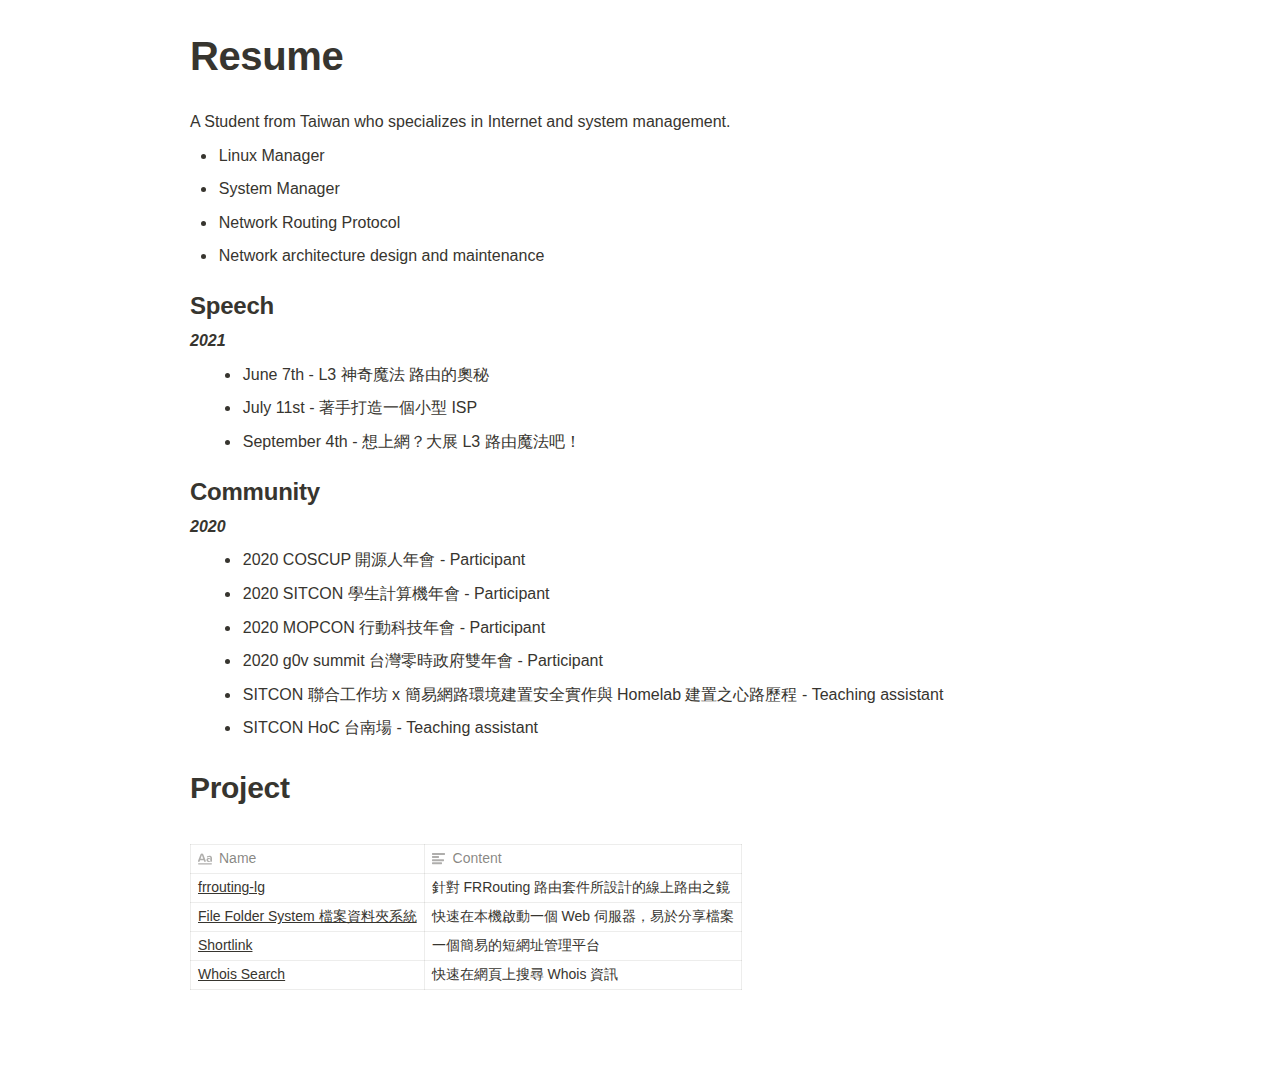
<file: static/steveyi_cv.html>
<html><head><meta http-equiv="Content-Type" content="text/html; charset=utf-8"/><title>Resume</title><style>
/* cspell:disable-file */
/* webkit printing magic: print all background colors */
html {
	-webkit-print-color-adjust: exact;
}
* {
	box-sizing: border-box;
	-webkit-print-color-adjust: exact;
}

html,
body {
	margin: 0;
	padding: 0;
}
@media only screen {
	body {
		margin: 2em auto;
		max-width: 900px;
		color: rgb(55, 53, 47);
	}
}

body {
	line-height: 1.5;
	white-space: pre-wrap;
}

a,
a.visited {
	color: inherit;
	text-decoration: underline;
}

.pdf-relative-link-path {
	font-size: 80%;
	color: #444;
}

h1,
h2,
h3 {
	letter-spacing: -0.01em;
	line-height: 1.2;
	font-weight: 600;
	margin-bottom: 0;
}

.page-title {
	font-size: 2.5rem;
	font-weight: 700;
	margin-top: 0;
	margin-bottom: 0.75em;
}

h1 {
	font-size: 1.875rem;
	margin-top: 1.875rem;
}

h2 {
	font-size: 1.5rem;
	margin-top: 1.5rem;
}

h3 {
	font-size: 1.25rem;
	margin-top: 1.25rem;
}

.source {
	border: 1px solid #ddd;
	border-radius: 3px;
	padding: 1.5em;
	word-break: break-all;
}

.callout {
	border-radius: 3px;
	padding: 1rem;
}

figure {
	margin: 1.25em 0;
	page-break-inside: avoid;
}

figcaption {
	opacity: 0.5;
	font-size: 85%;
	margin-top: 0.5em;
}

mark {
	background-color: transparent;
}

.indented {
	padding-left: 1.5em;
}

hr {
	background: transparent;
	display: block;
	width: 100%;
	height: 1px;
	visibility: visible;
	border: none;
	border-bottom: 1px solid rgba(55, 53, 47, 0.09);
}

img {
	max-width: 100%;
}

@media only print {
	img {
		max-height: 100vh;
		object-fit: contain;
	}
}

@page {
	margin: 1in;
}

.collection-content {
	font-size: 0.875rem;
}

.column-list {
	display: flex;
	justify-content: space-between;
}

.column {
	padding: 0 1em;
}

.column:first-child {
	padding-left: 0;
}

.column:last-child {
	padding-right: 0;
}

.table_of_contents-item {
	display: block;
	font-size: 0.875rem;
	line-height: 1.3;
	padding: 0.125rem;
}

.table_of_contents-indent-1 {
	margin-left: 1.5rem;
}

.table_of_contents-indent-2 {
	margin-left: 3rem;
}

.table_of_contents-indent-3 {
	margin-left: 4.5rem;
}

.table_of_contents-link {
	text-decoration: none;
	opacity: 0.7;
	border-bottom: 1px solid rgba(55, 53, 47, 0.18);
}

table,
th,
td {
	border: 1px solid rgba(55, 53, 47, 0.09);
	border-collapse: collapse;
}

table {
	border-left: none;
	border-right: none;
}

th,
td {
	font-weight: normal;
	padding: 0.25em 0.5em;
	line-height: 1.5;
	min-height: 1.5em;
	text-align: left;
}

th {
	color: rgba(55, 53, 47, 0.6);
}

ol,
ul {
	margin: 0;
	margin-block-start: 0.6em;
	margin-block-end: 0.6em;
}

li > ol:first-child,
li > ul:first-child {
	margin-block-start: 0.6em;
}

ul > li {
	list-style: disc;
}

ul.to-do-list {
	text-indent: -1.7em;
}

ul.to-do-list > li {
	list-style: none;
}

.to-do-children-checked {
	text-decoration: line-through;
	opacity: 0.375;
}

ul.toggle > li {
	list-style: none;
}

ul {
	padding-inline-start: 1.7em;
}

ul > li {
	padding-left: 0.1em;
}

ol {
	padding-inline-start: 1.6em;
}

ol > li {
	padding-left: 0.2em;
}

.mono ol {
	padding-inline-start: 2em;
}

.mono ol > li {
	text-indent: -0.4em;
}

.toggle {
	padding-inline-start: 0em;
	list-style-type: none;
}

/* Indent toggle children */
.toggle > li > details {
	padding-left: 1.7em;
}

.toggle > li > details > summary {
	margin-left: -1.1em;
}

.selected-value {
	display: inline-block;
	padding: 0 0.5em;
	background: rgba(206, 205, 202, 0.5);
	border-radius: 3px;
	margin-right: 0.5em;
	margin-top: 0.3em;
	margin-bottom: 0.3em;
	white-space: nowrap;
}

.collection-title {
	display: inline-block;
	margin-right: 1em;
}

time {
	opacity: 0.5;
}

.icon {
	display: inline-block;
	max-width: 1.2em;
	max-height: 1.2em;
	text-decoration: none;
	vertical-align: text-bottom;
	margin-right: 0.5em;
}

img.icon {
	border-radius: 3px;
}

.user-icon {
	width: 1.5em;
	height: 1.5em;
	border-radius: 100%;
	margin-right: 0.5rem;
}

.user-icon-inner {
	font-size: 0.8em;
}

.text-icon {
	border: 1px solid #000;
	text-align: center;
}

.page-cover-image {
	display: block;
	object-fit: cover;
	width: 100%;
	height: 30vh;
}

.page-header-icon {
	font-size: 3rem;
	margin-bottom: 1rem;
}

.page-header-icon-with-cover {
	margin-top: -0.72em;
	margin-left: 0.07em;
}

.page-header-icon img {
	border-radius: 3px;
}

.link-to-page {
	margin: 1em 0;
	padding: 0;
	border: none;
	font-weight: 500;
}

p > .user {
	opacity: 0.5;
}

td > .user,
td > time {
	white-space: nowrap;
}

input[type="checkbox"] {
	transform: scale(1.5);
	margin-right: 0.6em;
	vertical-align: middle;
}

p {
	margin-top: 0.5em;
	margin-bottom: 0.5em;
}

.image {
	border: none;
	margin: 1.5em 0;
	padding: 0;
	border-radius: 0;
	text-align: center;
}

.code,
code {
	background: rgba(135, 131, 120, 0.15);
	border-radius: 3px;
	padding: 0.2em 0.4em;
	border-radius: 3px;
	font-size: 85%;
	tab-size: 2;
}

code {
	color: #eb5757;
}

.code {
	padding: 1.5em 1em;
}

.code-wrap {
	white-space: pre-wrap;
	word-break: break-all;
}

.code > code {
	background: none;
	padding: 0;
	font-size: 100%;
	color: inherit;
}

blockquote {
	font-size: 1.25em;
	margin: 1em 0;
	padding-left: 1em;
	border-left: 3px solid rgb(55, 53, 47);
}

.bookmark {
	text-decoration: none;
	max-height: 8em;
	padding: 0;
	display: flex;
	width: 100%;
	align-items: stretch;
}

.bookmark-title {
	font-size: 0.85em;
	overflow: hidden;
	text-overflow: ellipsis;
	height: 1.75em;
	white-space: nowrap;
}

.bookmark-text {
	display: flex;
	flex-direction: column;
}

.bookmark-info {
	flex: 4 1 180px;
	padding: 12px 14px 14px;
	display: flex;
	flex-direction: column;
	justify-content: space-between;
}

.bookmark-image {
	width: 33%;
	flex: 1 1 180px;
	display: block;
	position: relative;
	object-fit: cover;
	border-radius: 1px;
}

.bookmark-description {
	color: rgba(55, 53, 47, 0.6);
	font-size: 0.75em;
	overflow: hidden;
	max-height: 4.5em;
	word-break: break-word;
}

.bookmark-href {
	font-size: 0.75em;
	margin-top: 0.25em;
}

.sans { font-family: ui-sans-serif, -apple-system, BlinkMacSystemFont, "Segoe UI", Helvetica, "Apple Color Emoji", Arial, sans-serif, "Segoe UI Emoji", "Segoe UI Symbol"; }
.code { font-family: "SFMono-Regular", Menlo, Consolas, "PT Mono", "Liberation Mono", Courier, monospace; }
.serif { font-family: Lyon-Text, Georgia, ui-serif, serif; }
.mono { font-family: iawriter-mono, Nitti, Menlo, Courier, monospace; }
.pdf .sans { font-family: Inter, ui-sans-serif, -apple-system, BlinkMacSystemFont, "Segoe UI", Helvetica, "Apple Color Emoji", Arial, sans-serif, "Segoe UI Emoji", "Segoe UI Symbol", 'Twemoji', 'Noto Color Emoji', 'Noto Sans CJK JP'; }
.pdf:lang(zh-CN) .sans { font-family: Inter, ui-sans-serif, -apple-system, BlinkMacSystemFont, "Segoe UI", Helvetica, "Apple Color Emoji", Arial, sans-serif, "Segoe UI Emoji", "Segoe UI Symbol", 'Twemoji', 'Noto Color Emoji', 'Noto Sans CJK SC'; }
.pdf:lang(zh-TW) .sans { font-family: Inter, ui-sans-serif, -apple-system, BlinkMacSystemFont, "Segoe UI", Helvetica, "Apple Color Emoji", Arial, sans-serif, "Segoe UI Emoji", "Segoe UI Symbol", 'Twemoji', 'Noto Color Emoji', 'Noto Sans CJK TC'; }
.pdf:lang(ko-KR) .sans { font-family: Inter, ui-sans-serif, -apple-system, BlinkMacSystemFont, "Segoe UI", Helvetica, "Apple Color Emoji", Arial, sans-serif, "Segoe UI Emoji", "Segoe UI Symbol", 'Twemoji', 'Noto Color Emoji', 'Noto Sans CJK KR'; }
.pdf .code { font-family: Source Code Pro, "SFMono-Regular", Menlo, Consolas, "PT Mono", "Liberation Mono", Courier, monospace, 'Twemoji', 'Noto Color Emoji', 'Noto Sans Mono CJK JP'; }
.pdf:lang(zh-CN) .code { font-family: Source Code Pro, "SFMono-Regular", Menlo, Consolas, "PT Mono", "Liberation Mono", Courier, monospace, 'Twemoji', 'Noto Color Emoji', 'Noto Sans Mono CJK SC'; }
.pdf:lang(zh-TW) .code { font-family: Source Code Pro, "SFMono-Regular", Menlo, Consolas, "PT Mono", "Liberation Mono", Courier, monospace, 'Twemoji', 'Noto Color Emoji', 'Noto Sans Mono CJK TC'; }
.pdf:lang(ko-KR) .code { font-family: Source Code Pro, "SFMono-Regular", Menlo, Consolas, "PT Mono", "Liberation Mono", Courier, monospace, 'Twemoji', 'Noto Color Emoji', 'Noto Sans Mono CJK KR'; }
.pdf .serif { font-family: PT Serif, Lyon-Text, Georgia, ui-serif, serif, 'Twemoji', 'Noto Color Emoji', 'Noto Serif CJK JP'; }
.pdf:lang(zh-CN) .serif { font-family: PT Serif, Lyon-Text, Georgia, ui-serif, serif, 'Twemoji', 'Noto Color Emoji', 'Noto Serif CJK SC'; }
.pdf:lang(zh-TW) .serif { font-family: PT Serif, Lyon-Text, Georgia, ui-serif, serif, 'Twemoji', 'Noto Color Emoji', 'Noto Serif CJK TC'; }
.pdf:lang(ko-KR) .serif { font-family: PT Serif, Lyon-Text, Georgia, ui-serif, serif, 'Twemoji', 'Noto Color Emoji', 'Noto Serif CJK KR'; }
.pdf .mono { font-family: PT Mono, iawriter-mono, Nitti, Menlo, Courier, monospace, 'Twemoji', 'Noto Color Emoji', 'Noto Sans Mono CJK JP'; }
.pdf:lang(zh-CN) .mono { font-family: PT Mono, iawriter-mono, Nitti, Menlo, Courier, monospace, 'Twemoji', 'Noto Color Emoji', 'Noto Sans Mono CJK SC'; }
.pdf:lang(zh-TW) .mono { font-family: PT Mono, iawriter-mono, Nitti, Menlo, Courier, monospace, 'Twemoji', 'Noto Color Emoji', 'Noto Sans Mono CJK TC'; }
.pdf:lang(ko-KR) .mono { font-family: PT Mono, iawriter-mono, Nitti, Menlo, Courier, monospace, 'Twemoji', 'Noto Color Emoji', 'Noto Sans Mono CJK KR'; }
.highlight-default {
}
.highlight-gray {
	color: rgb(155,154,151);
}
.highlight-brown {
	color: rgb(100,71,58);
}
.highlight-orange {
	color: rgb(217,115,13);
}
.highlight-yellow {
	color: rgb(223,171,1);
}
.highlight-teal {
	color: rgb(15,123,108);
}
.highlight-blue {
	color: rgb(11,110,153);
}
.highlight-purple {
	color: rgb(105,64,165);
}
.highlight-pink {
	color: rgb(173,26,114);
}
.highlight-red {
	color: rgb(224,62,62);
}
.highlight-gray_background {
	background: rgb(235,236,237);
}
.highlight-brown_background {
	background: rgb(233,229,227);
}
.highlight-orange_background {
	background: rgb(250,235,221);
}
.highlight-yellow_background {
	background: rgb(251,243,219);
}
.highlight-teal_background {
	background: rgb(221,237,234);
}
.highlight-blue_background {
	background: rgb(221,235,241);
}
.highlight-purple_background {
	background: rgb(234,228,242);
}
.highlight-pink_background {
	background: rgb(244,223,235);
}
.highlight-red_background {
	background: rgb(251,228,228);
}
.block-color-default {
	color: inherit;
	fill: inherit;
}
.block-color-gray {
	color: rgba(55, 53, 47, 0.6);
	fill: rgba(55, 53, 47, 0.6);
}
.block-color-brown {
	color: rgb(100,71,58);
	fill: rgb(100,71,58);
}
.block-color-orange {
	color: rgb(217,115,13);
	fill: rgb(217,115,13);
}
.block-color-yellow {
	color: rgb(223,171,1);
	fill: rgb(223,171,1);
}
.block-color-teal {
	color: rgb(15,123,108);
	fill: rgb(15,123,108);
}
.block-color-blue {
	color: rgb(11,110,153);
	fill: rgb(11,110,153);
}
.block-color-purple {
	color: rgb(105,64,165);
	fill: rgb(105,64,165);
}
.block-color-pink {
	color: rgb(173,26,114);
	fill: rgb(173,26,114);
}
.block-color-red {
	color: rgb(224,62,62);
	fill: rgb(224,62,62);
}
.block-color-gray_background {
	background: rgb(235,236,237);
}
.block-color-brown_background {
	background: rgb(233,229,227);
}
.block-color-orange_background {
	background: rgb(250,235,221);
}
.block-color-yellow_background {
	background: rgb(251,243,219);
}
.block-color-teal_background {
	background: rgb(221,237,234);
}
.block-color-blue_background {
	background: rgb(221,235,241);
}
.block-color-purple_background {
	background: rgb(234,228,242);
}
.block-color-pink_background {
	background: rgb(244,223,235);
}
.block-color-red_background {
	background: rgb(251,228,228);
}
.select-value-color-default { background-color: rgba(206,205,202,0.5); }
.select-value-color-gray { background-color: rgba(155,154,151, 0.4); }
.select-value-color-brown { background-color: rgba(140,46,0,0.2); }
.select-value-color-orange { background-color: rgba(245,93,0,0.2); }
.select-value-color-yellow { background-color: rgba(233,168,0,0.2); }
.select-value-color-green { background-color: rgba(0,135,107,0.2); }
.select-value-color-blue { background-color: rgba(0,120,223,0.2); }
.select-value-color-purple { background-color: rgba(103,36,222,0.2); }
.select-value-color-pink { background-color: rgba(221,0,129,0.2); }
.select-value-color-red { background-color: rgba(255,0,26,0.2); }

.checkbox {
	display: inline-flex;
	vertical-align: text-bottom;
	width: 16;
	height: 16;
	background-size: 16px;
	margin-left: 2px;
	margin-right: 5px;
}

.checkbox-on {
	background-image: url("data:image/svg+xml;charset=UTF-8,%3Csvg%20width%3D%2216%22%20height%3D%2216%22%20viewBox%3D%220%200%2016%2016%22%20fill%3D%22none%22%20xmlns%3D%22http%3A%2F%2Fwww.w3.org%2F2000%2Fsvg%22%3E%0A%3Crect%20width%3D%2216%22%20height%3D%2216%22%20fill%3D%22%2358A9D7%22%2F%3E%0A%3Cpath%20d%3D%22M6.71429%2012.2852L14%204.9995L12.7143%203.71436L6.71429%209.71378L3.28571%206.2831L2%207.57092L6.71429%2012.2852Z%22%20fill%3D%22white%22%2F%3E%0A%3C%2Fsvg%3E");
}

.checkbox-off {
	background-image: url("data:image/svg+xml;charset=UTF-8,%3Csvg%20width%3D%2216%22%20height%3D%2216%22%20viewBox%3D%220%200%2016%2016%22%20fill%3D%22none%22%20xmlns%3D%22http%3A%2F%2Fwww.w3.org%2F2000%2Fsvg%22%3E%0A%3Crect%20x%3D%220.75%22%20y%3D%220.75%22%20width%3D%2214.5%22%20height%3D%2214.5%22%20fill%3D%22white%22%20stroke%3D%22%2336352F%22%20stroke-width%3D%221.5%22%2F%3E%0A%3C%2Fsvg%3E");
}
	
</style></head><body><article id="d1a7ebd8-ef23-436d-abae-8cc688bcdda7" class="page sans"><header><h1 class="page-title">Resume</h1></header><div class="page-body"><p id="5914775d-2848-40d6-adf8-794004cef1ac" class="">A Student from Taiwan who specializes in Internet and system management.</p><ul id="e44b310b-0570-48e8-9d4f-5e8755e2a352" class="bulleted-list"><li>Linux Manager</li></ul><ul id="b105b8a7-0746-43e0-9b96-ae94ac20a8d2" class="bulleted-list"><li>System Manager</li></ul><ul id="a1a80533-1a9c-4919-b448-8c828d357d8f" class="bulleted-list"><li>Network Routing Protocol</li></ul><ul id="e536795d-dc52-4c43-ab4b-31a6db475c73" class="bulleted-list"><li>Network architecture design and maintenance</li></ul><h2 id="fa40589a-4cb1-4e36-8541-854057b9b99f" class="">Speech</h2><p id="576a9ed7-1099-489d-a990-ec0e6062fe8f" class=""><em><strong>2021</strong></em><div class="indented"><ul id="7cff24f7-7a89-4ccd-b3fa-4f4d07e47976" class="bulleted-list"><li>June 7th - L3 神奇魔法 路由的奧秘</li></ul><ul id="ec8bed51-a4c7-47cb-8d50-8ef99a45756a" class="bulleted-list"><li>July 11st - 著手打造一個小型 ISP</li></ul><ul id="2402e2b2-26e9-45a8-a3b5-ac6224712c8b" class="bulleted-list"><li>September 4th - 想上網？大展 L3 路由魔法吧！</li></ul></div></p><h2 id="0aac5ad9-980c-41c6-99ae-26f19945ae5b" class="">Community</h2><p id="4f4a9aaa-ceba-45e8-b7d4-ab91f0aa4bfe" class=""><em><strong>2020</strong></em><div class="indented"><ul id="22d42285-935b-480b-8260-4d9993202a3d" class="bulleted-list"><li>2020 COSCUP 開源人年會 - Participant</li></ul><ul id="55b15681-eedc-44a8-b1f2-2b22c4bbd6cd" class="bulleted-list"><li>2020 SITCON 學生計算機年會 - Participant</li></ul><ul id="4aeaa751-1a13-4ae6-806f-3f59b378e350" class="bulleted-list"><li>2020 MOPCON 行動科技年會 - Participant</li></ul><ul id="69a9903c-de12-4418-819d-63d7780914c6" class="bulleted-list"><li>2020 g0v summit 台灣零時政府雙年會 - Participant</li></ul><ul id="d6a0d826-02db-4119-b80a-2da865398a62" class="bulleted-list"><li>SITCON 聯合工作坊 x 簡易網路環境建置安全實作與 Homelab 建置之心路歷程 - Teaching assistant</li></ul><ul id="e5b5bc02-93a9-4889-a0ce-0faae2ccc506" class="bulleted-list"><li>SITCON HoC 台南場 - Teaching assistant</li></ul></div></p><h1 id="38c8b87e-0692-4c78-bc14-b55353259ddf" class="">Project</h1><div id="377835bd-b974-40d9-852b-78be0fe2bf94" class="collection-content"><h4 class="collection-title"></h4><table class="collection-content"><thead><tr><th><span class="icon property-icon"><svg viewBox="0 0 14 14" style="width:14px;height:14px;display:block;fill:rgba(55, 53, 47, 0.4);flex-shrink:0;-webkit-backface-visibility:hidden" class="typesTitle"><path d="M7.73943662,8.6971831 C7.77640845,8.7834507 7.81338028,8.8943662 7.81338028,9.00528169 C7.81338028,9.49823944 7.40669014,9.89260563 6.91373239,9.89260563 C6.53169014,9.89260563 6.19894366,9.64612676 6.08802817,9.30105634 L5.75528169,8.33978873 L2.05809859,8.33978873 L1.72535211,9.30105634 C1.61443662,9.64612676 1.2693662,9.89260563 0.887323944,9.89260563 C0.394366197,9.89260563 0,9.49823944 0,9.00528169 C0,8.8943662 0.0246478873,8.7834507 0.0616197183,8.6971831 L2.46478873,2.48591549 C2.68661972,1.90669014 3.24119718,1.5 3.90669014,1.5 C4.55985915,1.5 5.12676056,1.90669014 5.34859155,2.48591549 L7.73943662,8.6971831 Z M2.60035211,6.82394366 L5.21302817,6.82394366 L3.90669014,3.10211268 L2.60035211,6.82394366 Z M11.3996479,3.70598592 C12.7552817,3.70598592 14,4.24823944 14,5.96126761 L14,9.07922535 C14,9.52288732 13.6549296,9.89260563 13.2112676,9.89260563 C12.8169014,9.89260563 12.471831,9.59683099 12.4225352,9.19014085 C12.028169,9.6584507 11.3257042,9.95422535 10.5492958,9.95422535 C9.60035211,9.95422535 8.47887324,9.31338028 8.47887324,7.98239437 C8.47887324,6.58978873 9.60035211,6.08450704 10.5492958,6.08450704 C11.3380282,6.08450704 12.040493,6.33098592 12.4348592,6.81161972 L12.4348592,5.98591549 C12.4348592,5.38204225 11.9172535,4.98767606 11.1285211,4.98767606 C10.6602113,4.98767606 10.2411972,5.11091549 9.80985915,5.38204225 C9.72359155,5.43133803 9.61267606,5.46830986 9.50176056,5.46830986 C9.18133803,5.46830986 8.91021127,5.1971831 8.91021127,4.86443662 C8.91021127,4.64260563 9.0334507,4.44542254 9.19366197,4.34683099 C9.87147887,3.90316901 10.6232394,3.70598592 11.3996479,3.70598592 Z M11.1778169,8.8943662 C11.6830986,8.8943662 12.1760563,8.72183099 12.4348592,8.37676056 L12.4348592,7.63732394 C12.1760563,7.29225352 11.6830986,7.11971831 11.1778169,7.11971831 C10.5616197,7.11971831 10.056338,7.45246479 10.056338,8.0193662 C10.056338,8.57394366 10.5616197,8.8943662 11.1778169,8.8943662 Z M0.65625,11.125 L13.34375,11.125 C13.7061869,11.125 14,11.4188131 14,11.78125 C14,12.1436869 13.7061869,12.4375 13.34375,12.4375 L0.65625,12.4375 C0.293813133,12.4375 4.43857149e-17,12.1436869 0,11.78125 C-4.43857149e-17,11.4188131 0.293813133,11.125 0.65625,11.125 Z"></path></svg></span>Name</th><th><span class="icon property-icon"><svg viewBox="0 0 14 14" style="width:14px;height:14px;display:block;fill:rgba(55, 53, 47, 0.4);flex-shrink:0;-webkit-backface-visibility:hidden" class="typesText"><path d="M7,4.56818 C7,4.29204 6.77614,4.06818 6.5,4.06818 L0.5,4.06818 C0.223858,4.06818 0,4.29204 0,4.56818 L0,5.61364 C0,5.88978 0.223858,6.11364 0.5,6.11364 L6.5,6.11364 C6.77614,6.11364 7,5.88978 7,5.61364 L7,4.56818 Z M0.5,1 C0.223858,1 0,1.223858 0,1.5 L0,2.54545 C0,2.8216 0.223858,3.04545 0.5,3.04545 L12.5,3.04545 C12.7761,3.04545 13,2.8216 13,2.54545 L13,1.5 C13,1.223858 12.7761,1 12.5,1 L0.5,1 Z M0,8.68182 C0,8.95796 0.223858,9.18182 0.5,9.18182 L11.5,9.18182 C11.7761,9.18182 12,8.95796 12,8.68182 L12,7.63636 C12,7.36022 11.7761,7.13636 11.5,7.13636 L0.5,7.13636 C0.223858,7.13636 0,7.36022 0,7.63636 L0,8.68182 Z M0,11.75 C0,12.0261 0.223858,12.25 0.5,12.25 L9.5,12.25 C9.77614,12.25 10,12.0261 10,11.75 L10,10.70455 C10,10.4284 9.77614,10.20455 9.5,10.20455 L0.5,10.20455 C0.223858,10.20455 0,10.4284 0,10.70455 L0,11.75 Z"></path></svg></span>Content</th></tr></thead><tbody><tr id="dc77656e-dac9-4cff-8997-3a223f4c6e59"><td class="cell-title"><a href="https://www.notion.so/frrouting-lg-dc77656edac94cff89973a223f4c6e59">frrouting-lg</a></td><td class="cell-Xn`q">針對 FRRouting 路由套件所設計的線上路由之鏡</td></tr><tr id="723651a8-7870-40ef-a3f6-917380fc2c4b"><td class="cell-title"><a href="https://www.notion.so/File-Folder-System-723651a8787040efa3f6917380fc2c4b">File Folder System 檔案資料夾系統</a></td><td class="cell-Xn`q">快速在本機啟動一個 Web 伺服器，易於分享檔案</td></tr><tr id="6cbe35d3-a94b-4895-978c-8aef2d499cdb"><td class="cell-title"><a href="https://www.notion.so/Shortlink-6cbe35d3a94b4895978c8aef2d499cdb">Shortlink</a></td><td class="cell-Xn`q">一個簡易的短網址管理平台</td></tr><tr id="6cb7d379-11e4-44ca-b91b-838e6810f1af"><td class="cell-title"><a href="https://www.notion.so/Whois-Search-6cb7d37911e444cab91b838e6810f1af">Whois Search</a></td><td class="cell-Xn`q">快速在網頁上搜尋 Whois 資訊</td></tr></tbody></table></div><p id="0969eea3-c820-477a-a0a5-311a8a635887" class="">
</p></div></article></body></html>
</file>
